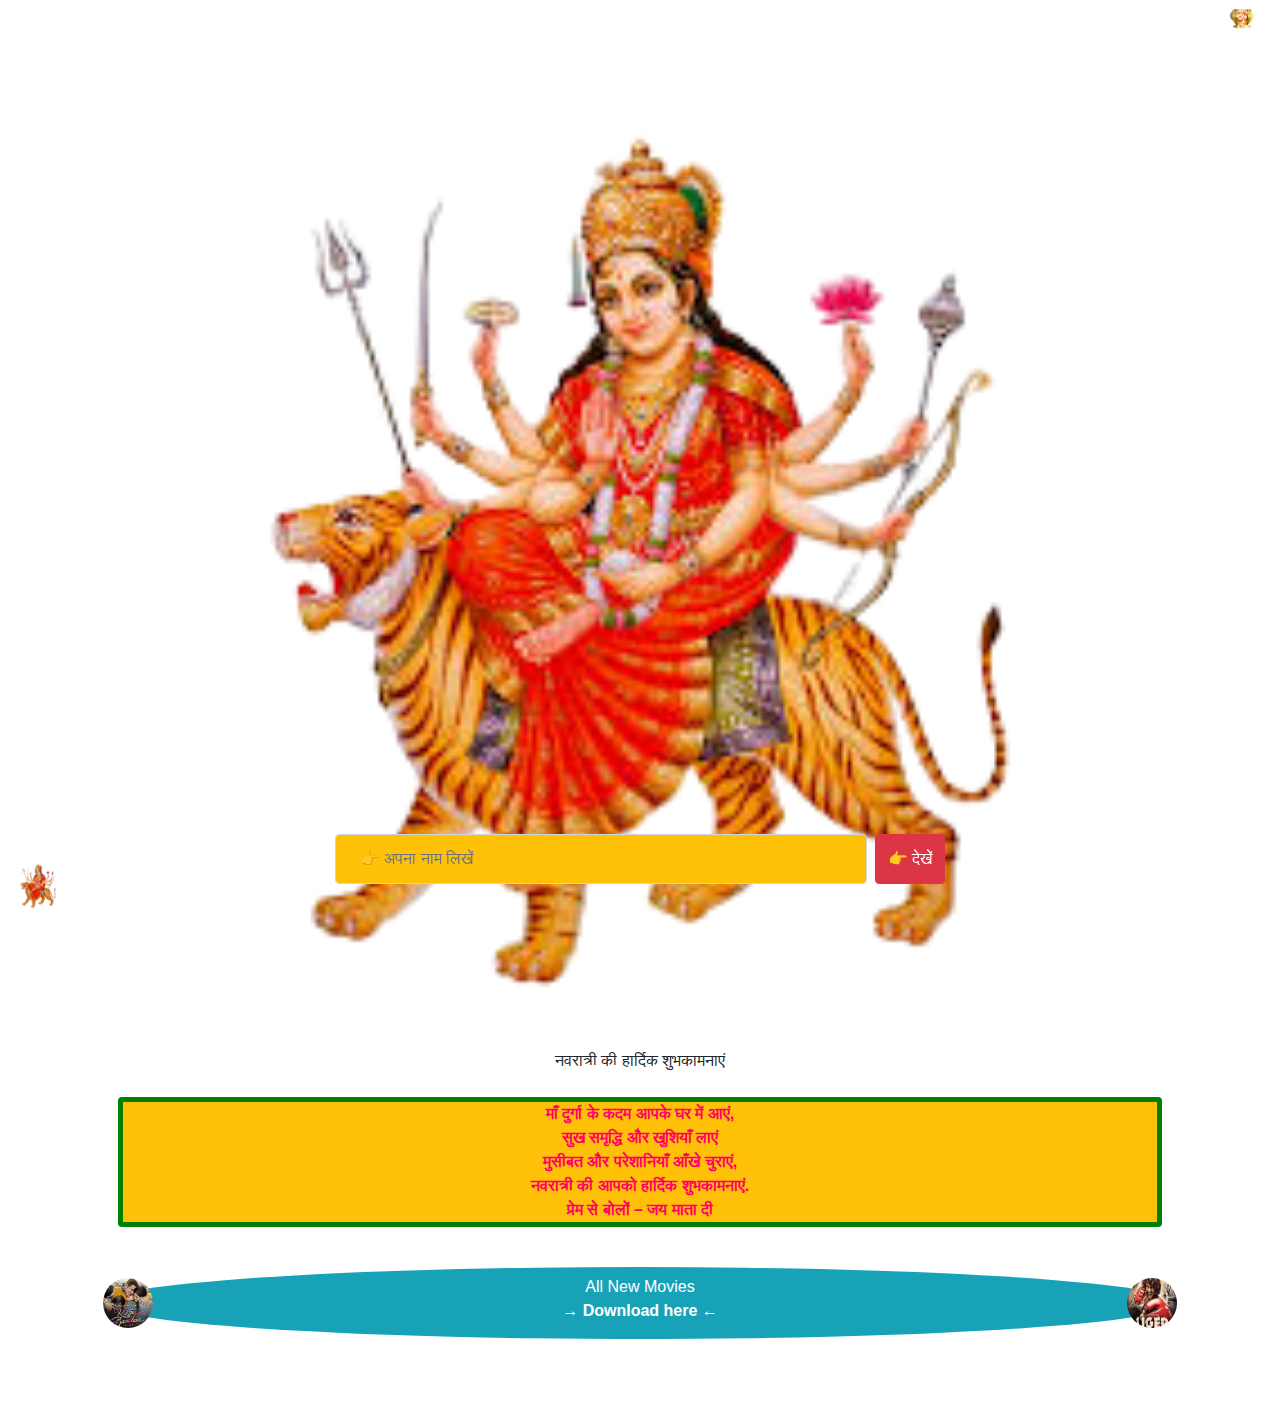
<file: index.html>
<!DOCTYPE html>
<html>
	<head>
		<meta charset="utf-8">
		<meta name="viewport" content="width=device-width, initial-scale=1">
		<meta name="robots" content="noindex" />
	    <meta name="google" content="notranslate" />
	    <meta http-equiv="X-UA-Compatible" content="IE=edge">
	    <meta property="url" content="#"/>
	    <meta property="keywords" keyword="!!Wish You Happy Navratri 2022!!,Navratri,best wishes,happy Navratri dussehra">
		<title>!!Wish You Happy Navratri 2023!!</title>
		<link rel="stylesheet" href="https://maxcdn.bootstrapcdn.com/bootstrap/4.4.1/css/bootstrap.min.css">
		<link rel="stylesheet" href="style.css"/>
		<link rel="stylesheet" href="animate.css"/>
		<link rel="stylesheet" href="https://cdnjs.cloudflare.com/ajax/libs/font-awesome/4.7.0/css/font-awesome.min.css">
		<script src="https://ajax.googleapis.com/ajax/libs/jquery/3.4.1/jquery.min.js"></script>
		<script src="https://cdnjs.cloudflare.com/ajax/libs/popper.js/1.16.0/umd/popper.min.js"></script>
		<script src="https://maxcdn.bootstrapcdn.com/bootstrap/4.4.1/js/bootstrap.min.js"></script>
		<script src="script.js"></script>
	</head>
	<body>
		<marquee class="marquee1" behavior="scroll" direction="up" scrolldelay="0">
		<img src="images/maa-durga.png" width="50px" height="50px" /> <br><br>
		<img src="images/kalas.png" width="50px" height="50px" /> <br><br>
		<img src="images/maa-durga.png" width="50px" height="50px" /> <br><br>
		<img src="images/kalas.png" width="50px" height="50px" /> <br><br>
		<img src="images/maa-durga.png" width="50px" height="50px" /> <br><br>
		<img src="images/kalas.png" width="50px" height="50px" /> <br><br>
		</marquee>
		<marquee class="marquee2" behavior="scroll" direction="down" scrolldelay="0">
		<img src="images/maa-durga.png" width="50px" height="50px" /> <br><br>
		<img src="images/kalas.png" width="50px" height="50px" /> <br><br>
		<img src="images/maa-durga.png" width="50px" height="50px" /> <br><br>
		<img src="images/kalas.png" width="50px" height="50px" /> <br><br>
		<img src="images/maa-durga.png" width="50px" height="50px" /> <br><br>
		<img src="images/kalas.png" width="50px" height="50px" /> <br><br>
		</marquee>
		
		<div class="container p-5">
<!-- 			<div id="timer" class="text-center font-italic"></div> -->
			<br>
			<div class="animated pulse infinite">
				<img src="images/maa-durga.png" width="100%">
			</div>
			<p class="text-center">नवरात्री की हार्दिक शुभकामनाएं</p>
			<div class="text-center mt-4 font-weight-bold">
				<p class="rounded bg-warning new">
				माँ दुर्गा के कदम आपके घर में आएं,<br>
				सुख समृद्धि और खुशियाँ लाएं<br>
				मुसीबत और परेशानियाँ आँखे चुराएं,<br>
				नवरात्री की आपको हार्दिक शुभकामनाएं.<br>
				प्रेम से बोलों – जय माता दी</p>
			</div>
			<marquee>
			</marquee>
			<a href="http://chuxoast.com/4FOt" class="bg-info row d-flex justify-content-between align-items-center text-center rounded-circle">
					<img src="images/rrr.jpg" width="50px" height="50px"class="rounded-circle"> 
					<p class="pt-2">All New Movies <br>
					<span class="animated flash infinite font-weight-bold">&#8594; Download here &#8592;</span></p>
					<img src="images/rdh.jpeg" width="50px" height="50px" class="rounded-circle"> 
				
			</a>
			<br>
		</div>
		<div class="container-fluid fixed-bottom">
			<form action="" method="POST" enctype="multipart/form-data">
				<div class="row d-flex justify-content-center text-center">
					<div class="col-sm-6">
						<div class="form-group d-flex animated pulse infinite">
							<input type="text" name="name" id="username" placeholder="👉 अपना नाम लिखें" class="form-control mr-2 bg-warning text-dark p-4">
							<input type="submit" value="👉 देखें" class="btn btn-danger" id="" onclick="return show()" />
						</div>
					</div>
				</div>
			</form>
		</div>

		<script>
			const show = () => {
				var name = document.getElementById("username").value;
				if (name!="") {
					var user_input = sessionStorage.setItem('name',JSON.stringify(name));;
										location.replace('share.html');
				}
				return false;
		}
		
		</script>
	</body>
</html>
</file>
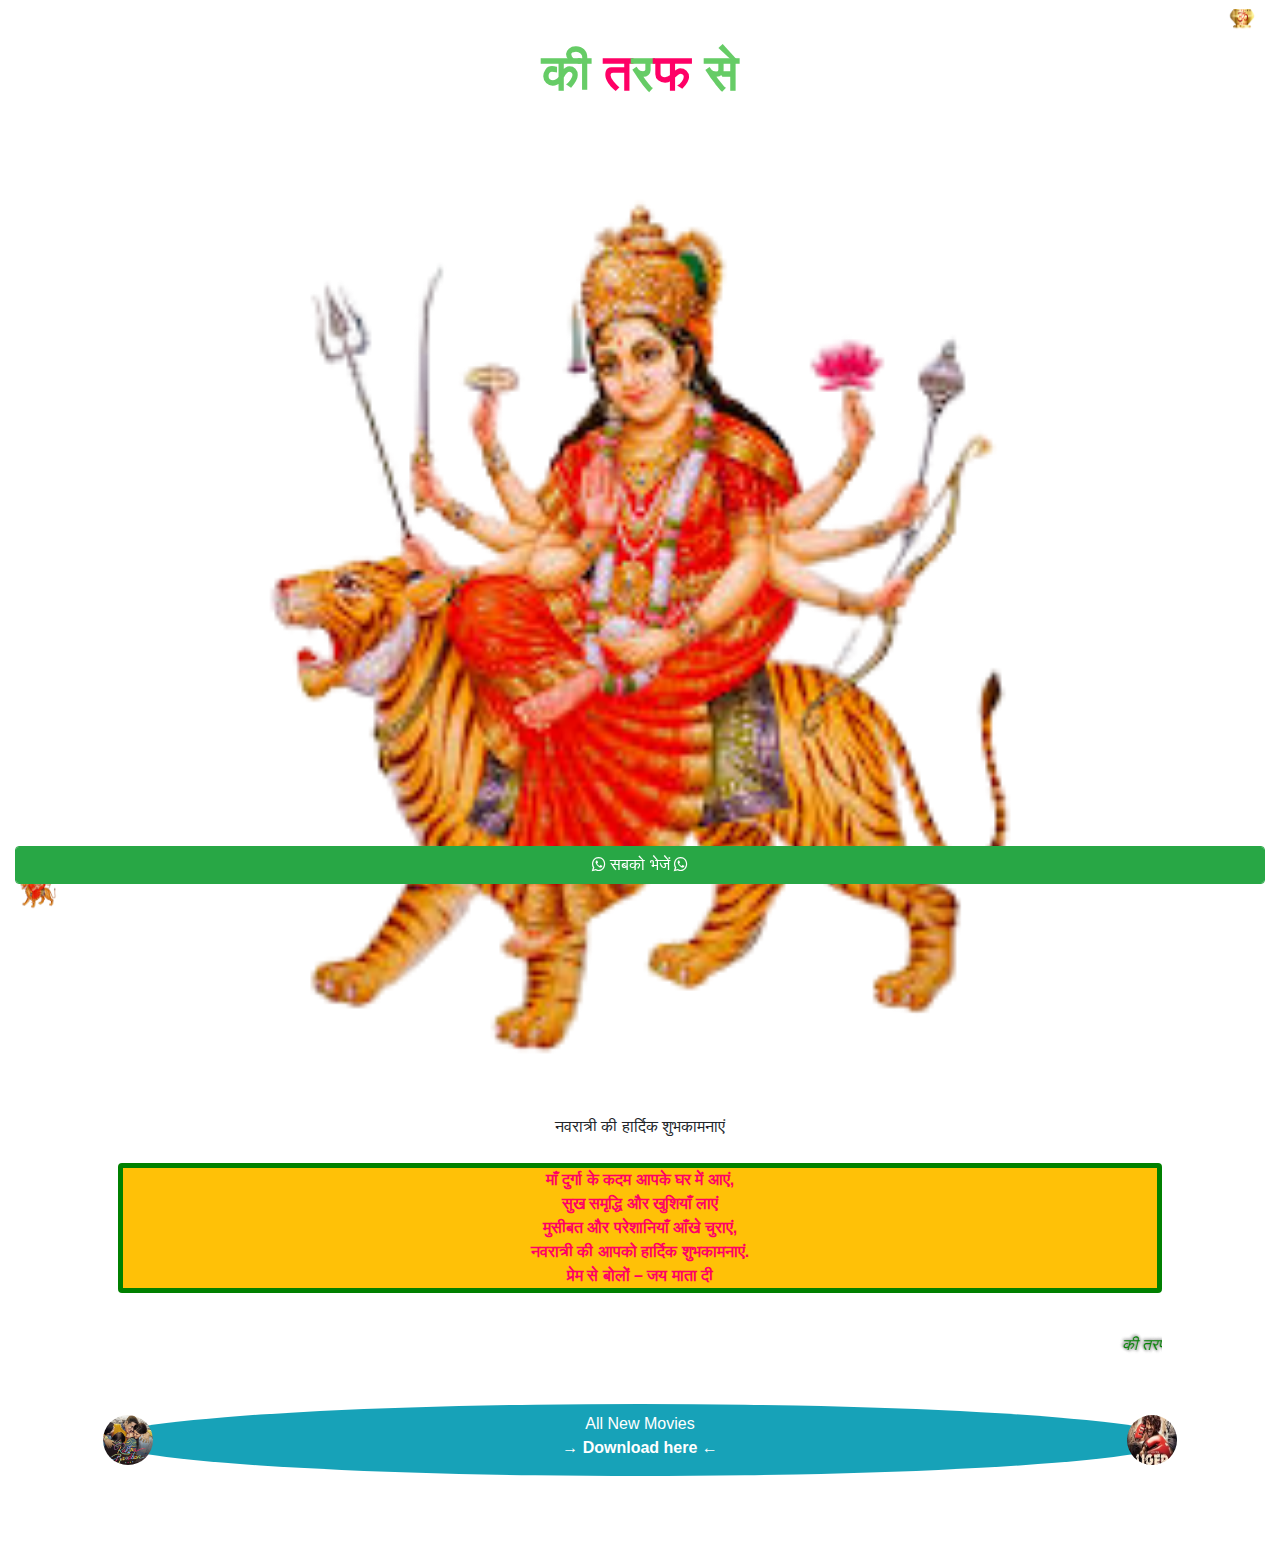
<file: share.html>
<!DOCTYPE html>
<html>
	<head>
		<meta charset="utf-8">
		<meta name="viewport" content="width=device-width, initial-scale=1">
		<meta name="robots" content="noindex" />
	    <meta name="google" content="notranslate" />
	    <meta http-equiv="X-UA-Compatible" content="IE=edge">
	    <meta property="url" content="#"/>
	    <meta property="keywords" keyword="!!Wish You Happy Navratri 2022!!,Navratri,best wishes,happy Navratri dussehra">
		<title>!!Wish You Happy Navratri 2023!!</title>
		<link rel="stylesheet" href="https://maxcdn.bootstrapcdn.com/bootstrap/4.4.1/css/bootstrap.min.css">
		<link rel="stylesheet" href="style.css"/>
		<link rel="stylesheet" href="animate.css"/>
		<link rel="stylesheet" href="https://cdnjs.cloudflare.com/ajax/libs/font-awesome/4.7.0/css/font-awesome.min.css">
		<script src="https://ajax.googleapis.com/ajax/libs/jquery/3.4.1/jquery.min.js"></script>
		<script src="https://cdnjs.cloudflare.com/ajax/libs/popper.js/1.16.0/umd/popper.min.js"></script>
		<script src="https://maxcdn.bootstrapcdn.com/bootstrap/4.4.1/js/bootstrap.min.js"></script>
		<script src="script.js"></script>
	</head>
	<body onload="PlaySound()">

		<marquee class="marquee1" behavior="scroll" direction="up" scrolldelay="0">
		<img src="images/maa-durga.png" width="50px" height="50px" /> <br><br>
		<img src="images/kalas.png" width="50px" height="50px" /> <br><br>
		<img src="images/maa-durga.png" width="50px" height="50px" /> <br><br>
		<img src="images/kalas.png" width="50px" height="50px" /> <br><br>
		<img src="images/maa-durga.png" width="50px" height="50px" /> <br><br>
		<img src="images/kalas.png" width="50px" height="50px" /> <br><br>
		</marquee>
		<marquee class="marquee2" behavior="scroll" direction="down" scrolldelay="0">
		<img src="images/maa-durga.png" width="50px" height="50px" /> <br><br>
		<img src="images/kalas.png" width="50px" height="50px" /> <br><br>
		<img src="images/maa-durga.png" width="50px" height="50px" /> <br><br>
		<img src="images/kalas.png" width="50px" height="50px" /> <br><br>
		<img src="images/maa-durga.png" width="50px" height="50px" /> <br><br>
		<img src="images/kalas.png" width="50px" height="50px" /> <br><br>
		</marquee>
		
		<div class="container p-5">
			<div class="text-center font-weight-bold mywrapper">
				<h5 id="uname" class="text-uppercase animated pulse infinite"></h5>
				<p class="para  animated headShake infinite"><span style="color:#66CC66">की</span><span style="color:#FF0066"> त<span style="color:#66CC66">र</span><span style="color:#FF0066">फ</span></span><span style="color:#66CC66"> से</span></p>
			</div>
<!-- 			<div id="timer" class="text-center font-italic"></div> -->
			<br>
			<div class="animated pulse infinite">
				<img src="images/maa-durga.png" width="100%">
			</div>
			<p class="text-center">नवरात्री की हार्दिक शुभकामनाएं</p>
			<div class="text-center mt-4 font-weight-bold">
				<p class="rounded bg-warning new">
				माँ दुर्गा के कदम आपके घर में आएं,<br>
				सुख समृद्धि और खुशियाँ लाएं<br>
				मुसीबत और परेशानियाँ आँखे चुराएं,<br>
				नवरात्री की आपको हार्दिक शुभकामनाएं.<br>
				प्रेम से बोलों – जय माता दी</p>
			</div>

			<marquee>
			<div class="d-flex mt-4 mb-4 font-italic" style="text-shadow: 1px 1px 3px #aaa, 1px 1px 3px #aaa, -1px -1px 3px #aaa, -1px -1px 3px #aaa;color:green">
				<h5 id="uname2" class="text-capitalize mr-2"></h5>
				<p> की तरफ से आपको और आपके पुरे परिवार को नवरात्री की हार्दिक शुभकामनाएं</p>
			</div>
			</marquee>
			<a href="http://chuxoast.com/4FOt" class="bg-info row d-flex justify-content-between align-items-center text-center rounded-circle">
					<img src="images/rrr.jpg" width="50px" height="50px"class="rounded-circle"> 
					<p class="pt-2">All New Movies <br>
					<span class="animated flash infinite font-weight-bold">&#8594; Download here &#8592;</span></p>
					<img src="images/rdh.jpeg" width="50px" height="50px" class="rounded-circle"> 
				
			</a>
			<h5 id="uname3" class="text-uppercase animated pulse infinite"></h5>
			<br>
		</div>
		<div class="container-fluid fixed-bottom">
			<form action="" method="POST" enctype="multipart/form-data">
				<div class="row d-flex justify-content-center text-center">
					<div class="col-sm-12">
						<div class="form-group d-flex animated pulse infinite">
							<button type="submit" id="mainbtn" class="btn btn-success form-control" onclick="return send_data()" data-action="share/whatsapp/share"><i class="fa fa-whatsapp" aria-hidden="true"></i> सबको भेजें <i class="fa fa-whatsapp" aria-hidden="true"></i></button>
						</div>
					</div>
				</div>
			</form>
		</div>
		<audio id="audioplay" src="audio/navratrisong.mp3" autostart="true"></audio>
		<script>
			function getname() {
				var local_data = sessionStorage.getItem('name');
				var user_detail = JSON.parse(local_data);
				document.getElementById("uname").innerHTML=user_detail;
				document.getElementById("uname2").innerHTML=user_detail;
				document.getElementById("uname3").innerHTML=user_detail;
			}
			getname();
			const send_data = () =>{
				var local_data = sessionStorage.getItem('name');
				var user_detail = JSON.parse(local_data);
				var data = document.getElementById("uname").innerHTML=user_detail;
				var main= "https://codeswithchandan.github.io/best-wishes/wish.html?n="+data;
				window.open('whatsapp://send?text=😍 देखो '+data+' ने गज़ब का संदेश भेजा है 😍 %0A टच करो फिर देखों %0A 👇 👇 👇 👇 %0A' +main);
				return false;
			}
		</script>
	</body>
</html>
</file>
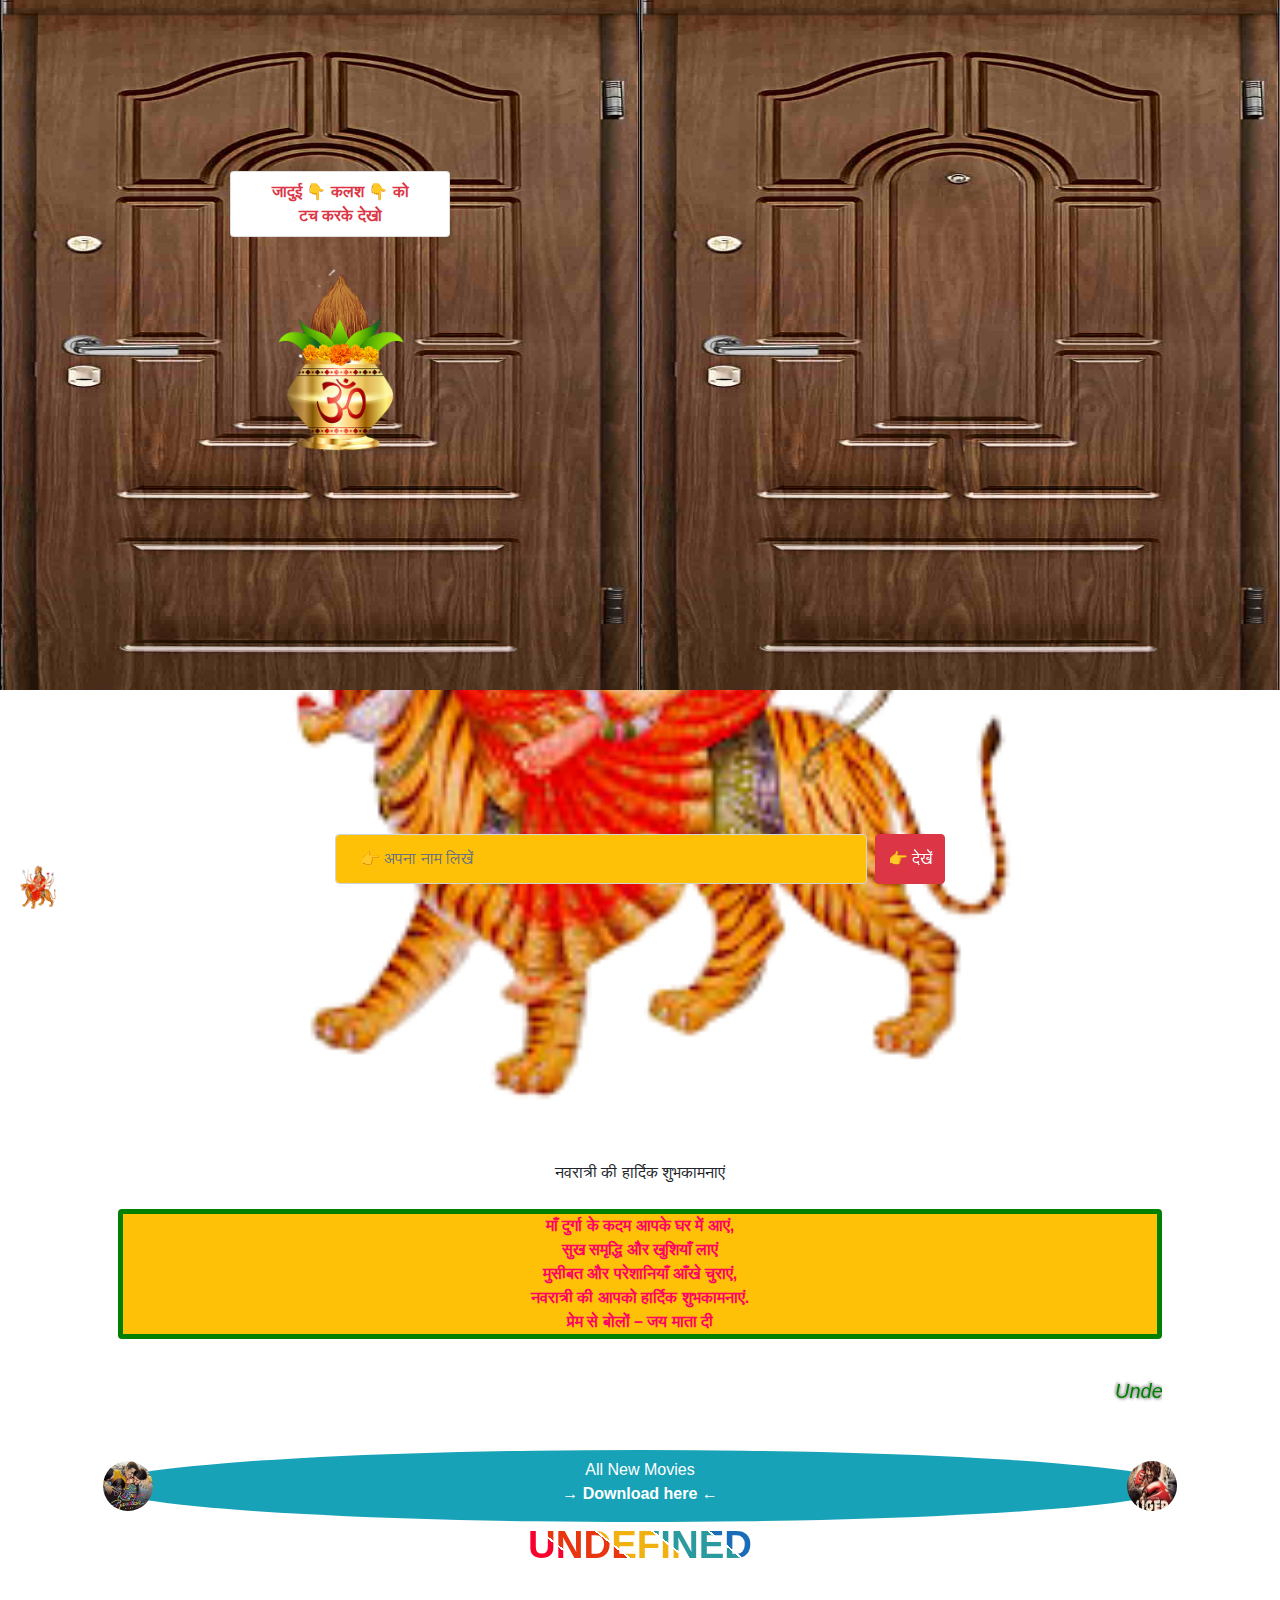
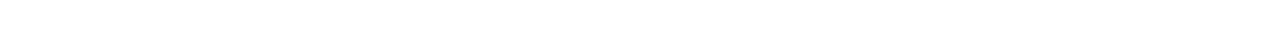
<file: wish.html>
<!DOCTYPE html>
<html>
	<head>
		<meta charset="utf-8">
		<meta name="viewport" content="width=device-width, initial-scale=1">
		<meta name="robots" content="noindex" />
	    <meta name="google" content="notranslate" />
	    <meta http-equiv="X-UA-Compatible" content="IE=edge">
	    <meta property="url" content="#"/>
	    <meta property="keywords" keyword="!!Wish You Happy Navratri 2022!!,Navratri,best wishes,happy Navratri dussehra">
		<title>!!Wish You Happy Navratri 2023 !!</title>
		<link rel="stylesheet" href="https://maxcdn.bootstrapcdn.com/bootstrap/4.4.1/css/bootstrap.min.css">
		<link rel="stylesheet" href="style.css"/>
		<link rel="stylesheet" href="animate.css"/>
		<link rel="stylesheet" href="https://cdnjs.cloudflare.com/ajax/libs/font-awesome/4.7.0/css/font-awesome.min.css">
		<script src="https://ajax.googleapis.com/ajax/libs/jquery/3.4.1/jquery.min.js"></script>
		<script src="https://cdnjs.cloudflare.com/ajax/libs/popper.js/1.16.0/umd/popper.min.js"></script>
		<script src="https://maxcdn.bootstrapcdn.com/bootstrap/4.4.1/js/bootstrap.min.js"></script>
		<script src="script.js"></script>
	</head>
	<body>
    <!-- Start Loader coding -->
     <div class="loader_container">
        <div class="left-slide22">
        	<img src="images/door.jpg" width="100%" height="690px">
        </div>
        <div class="right-slide22">
        	<img src="images/door.jpg" width="100%" height="690px">
        </div>
        <div class="loader_icon text-center " onclick="PlaySound()">
        	<p class="card text-danger pt-2 pb-2 font-weight-bold">जादुई 👇 कलश 👇 को <br> टच करके देखो</p>
        	<img src="images/kalas.png" width="220px" height="220px" class="animated pulse infinite">
        </div>
    </div> 
    <!-- End Loader coding -->
		<marquee class="marquee1" behavior="scroll" direction="up" scrolldelay="0">
		<img src="images/maa-durga.png" width="50px" height="50px" /> <br><br>
		<img src="images/kalas.png" width="50px" height="50px" /> <br><br>
		<img src="images/maa-durga.png" width="50px" height="50px" /> <br><br>
		<img src="images/kalas.png" width="50px" height="50px" /> <br><br>
		<img src="images/maa-durga.png" width="50px" height="50px" /> <br><br>
		<img src="images/kalas.png" width="50px" height="50px" /> <br><br>
		</marquee>
		<marquee class="marquee2" behavior="scroll" direction="down" scrolldelay="0">
		<img src="images/maa-durga.png" width="50px" height="50px" /> <br><br>
		<img src="images/kalas.png" width="50px" height="50px" /> <br><br>
		<img src="images/maa-durga.png" width="50px" height="50px" /> <br><br>
		<img src="images/kalas.png" width="50px" height="50px" /> <br><br>
		<img src="images/maa-durga.png" width="50px" height="50px" /> <br><br>
		<img src="images/kalas.png" width="50px" height="50px" /> <br><br>
		</marquee>
		
		<div class="container p-5">
			<div class="text-center font-weight-bold mywrapper">
				<h5 id="name_print" class="text-uppercase animated pulse infinite"></h5>
				<p class="para  animated headShake infinite"><span style="color:#66CC66">की</span><span style="color:#FF0066"> त<span style="color:#66CC66">र</span><span style="color:#FF0066">फ</span></span><span style="color:#66CC66"> से</span></p>
			</div>
<!-- 			<div id="timer" class="text-center font-italic"></div> -->
			<br>
			<div class="animated pulse infinite">
				<img src="images/maa-durga.png" width="100%">
			</div>
			<p class="text-center">नवरात्री की हार्दिक शुभकामनाएं</p>
			<div class="text-center mt-4 font-weight-bold">
				<p class="rounded bg-warning new">
				माँ दुर्गा के कदम आपके घर में आएं,<br>
				सुख समृद्धि और खुशियाँ लाएं<br>
				मुसीबत और परेशानियाँ आँखे चुराएं,<br>
				नवरात्री की आपको हार्दिक शुभकामनाएं.<br>
				प्रेम से बोलों – जय माता दी</p>
			</div>
			<marquee>
			<div class="d-flex mt-4 mb-4 font-italic" style="text-shadow: 1px 1px 3px #aaa, 1px 1px 3px #aaa, -1px -1px 3px #aaa, -1px -1px 3px #aaa;color:green">
				<h5 id="name_print2" class="text-capitalize mr-2"></h5>
				<p> की तरफ से आपको और आपके पुरे परिवार को नवरात्री की हार्दिक शुभकामनाएं</p>
			</div>
			</marquee>
			<a href="http://chuxoast.com/4FOt" class="bg-info row d-flex justify-content-between align-items-center text-center rounded-circle">
					<img src="images/rrr.jpg" width="50px" height="50px"class="rounded-circle"> 
					<p class="pt-2">All New Movies <br>
					<span class="animated flash infinite font-weight-bold">&#8594; Download here &#8592;</span></p>
					<img src="images/rdh.jpeg" width="50px" height="50px" class="rounded-circle"> 
				
			</a>
			<h5 id="name_print3" class="text-uppercase animated pulse infinite"></h5>
			<br>
		</div>
		<div class="container-fluid fixed-bottom">
			<form action="" method="POST" enctype="multipart/form-data">
				<div class="row d-flex justify-content-center text-center">
					<div class="col-sm-6">
						<div class="form-group d-flex animated pulse infinite">
							<input type="text" name="name" id="username" placeholder="👉 अपना नाम लिखें" class="form-control mr-2 bg-warning text-dark p-4">
							<input type="submit" value="👉 देखें" class="btn btn-danger" id="" onclick="return show()" />
						</div>
					</div>
				</div>
			</form>
		</div>
		<audio id="audioplay" src="audio/navratrisong.mp3" autostart="true"></audio>

		<script>
			function nameview() {
				var get_name = document.getElementById("name_print");
				var get_name2 = document.getElementById("name_print2");
				var get_name3 = document.getElementById("name_print3");
				var total = window.location.search;
				var split= total.slice(1).split("?")[0].split("=")[1];
				get_name.innerHTML=split;
				get_name2.innerHTML=split;
				get_name3.innerHTML=split;
			}
			nameview();
			const show = () => {
				var name = document.getElementById("username").value;
				if (name!="") {
					var user_input = sessionStorage.setItem('name',JSON.stringify(name));;
										location.replace('share.html');
				}
				return false;
		}
		
		</script>
	</body>
</html>
</file>
<file: style.css>
.para{
font-size: 50px;
}
:root {
--color-1: #186cb8;
--color-2: #2a9a9f;
--color-3: #f1b211;
--color-4: #e83611;
--color-5: #f9002f;
}
.mywrapper {
line-height: 1;
display: grid;
place-items: center;
}
#name_print,#uname,#name_print3,#uname3{
font-family: "Exo", sans-serif;
font-size: 2.4rem;
font-weight: 900;
width: -webkit-min-content;
width: -moz-min-content;
width: min-content;
margin: auto;
background: linear-gradient(219deg,
var(--color-1) 19%,
transparent 19%,transparent 20%,
var(--color-2) 20%, var(--color-2)  39%,
transparent 39%,transparent 40%,
var(--color-3) 40%,var(--color-3) 59% ,
transparent 59%,transparent 60%,
var(--color-4) 60%, var(--color-4) 79%,
transparent 79%, transparent 80%,
var(--color-5) 80%);
background-clip: text;
-webkit-background-clip: text;
color: transparent;
}

.marquee1{position:fixed;left:1%; width:auto;height:100%;top:1%;color:#000;}
.marquee2{position:fixed;right:1%; width:auto;height:100%;top:1%;color:#000;}

#timer {  
  font-size: 2em;
  color: #66CC66;
}

#timer div{
	display: inline-block;
    min-width: 55px;
}

#timer span{
	  color: #B1CDF1;
      display: block;
      font-size: .35em;
      font-weight: 400;
}

/* Loader styling codes */
.loader_container{
	width: 100%;
	min-height: 100%;
	position: fixed;
	top: 0;
	left: 0;
	z-index:111111;
}

.left-slide22,.right-slide22{
	width: 50%;
	position: absolute;
	min-height: 100%;
	z-index:111111;
}

.left-slide22{
	left: 0;
	top: 0;
}
.right-slide22{
	right: 0;
	top: 0;
}
 	.loader_icon{
 	position: absolute;
	top: 19%;
	left:18%;
	z-index:111111;
}
.new{
	color: #FF0066;
	border:5px solid green;
}
a{
	text-decoration: none;
	color: #fff;
}

a:hover{
	text-decoration: none;
	color: #FFC107;
}
</file>
